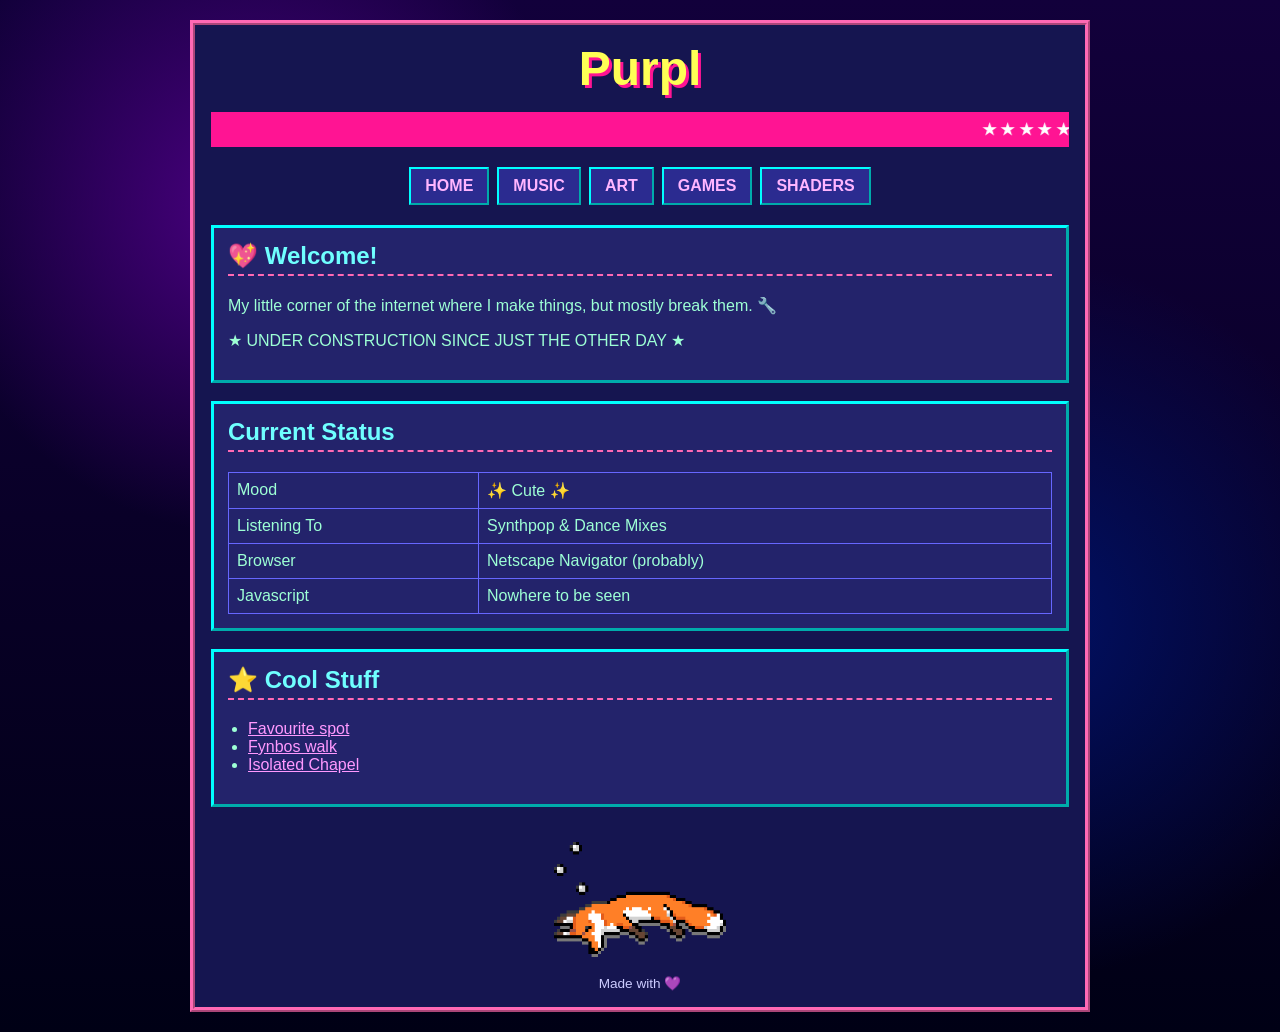
<file: index.html>
<!DOCTYPE html>
<html lang="en">
<head>
<meta charset="UTF-8">
<meta name="viewport" content="width=device-width, initial-scale=1.0">
<title>Purpl</title>

<link rel="stylesheet" type="text/css" href="90s-style.css">
</head>

<body>

<div id="page">

<h1>Purpl</h1>

<marquee scrollamount="6">
★ ★ ★ ★ ★ ★ ★ ★ ★ ★ ★ ★ ★ ★ ★ ★ ★ ★ ★ ★ ★ ★ ★ ★ ★ ★ ★ ★ ★ ★ ★ ★ ★ ★ ★ ★ ★ ★ ★ ★ ★ ★ ★ ★ ★ ★ ★
</marquee>

<nav>
<a href="index">HOME</a>
<a href="music">MUSIC</a>
<a href="art">ART</a>
<a href="games">GAMES</a>
<a href="shaders">SHADERS</a>
</nav>

<div class="box">
<h2>💖 Welcome!</h2>

<p>
My little corner of the internet where I make things, but mostly break them. 🔧
</p>

<p class="blink">
★ UNDER CONSTRUCTION SINCE JUST THE OTHER DAY ★
</p>
</div>

<div class="box">
<h2>Current Status</h2>

<table>
<tr><td>Mood</td><td>✨ Cute ✨</td></tr>
<tr><td>Listening To</td><td>Synthpop & Dance Mixes</td></tr>
<tr><td>Browser</td><td>Netscape Navigator (probably)</td></tr>
<tr><td>Javascript</td><td>Nowhere to be seen</td></tr>
</table>
</div>

<div class="box">
<h2>⭐ Cool Stuff</h2>

<ul>
<li><a href="https://maps.app.goo.gl/WMtGyZLqDHkW3XHn8">Favourite spot</a></li>
<li><a href="https://maps.app.goo.gl/gVqsD7mPZpPdFQG38">Fynbos walk</a></li>
<li><a href="https://maps.app.goo.gl/RR79m21ns1iFvm3Z9">Isolated Chapel</a></li>
</ul>
</div>

<div class="footer">
<br>
<img src="./art/footer-fox.png" width="20%"></img>
<br><br>
Made with 💜
</div>

</body>
</html>
</file>
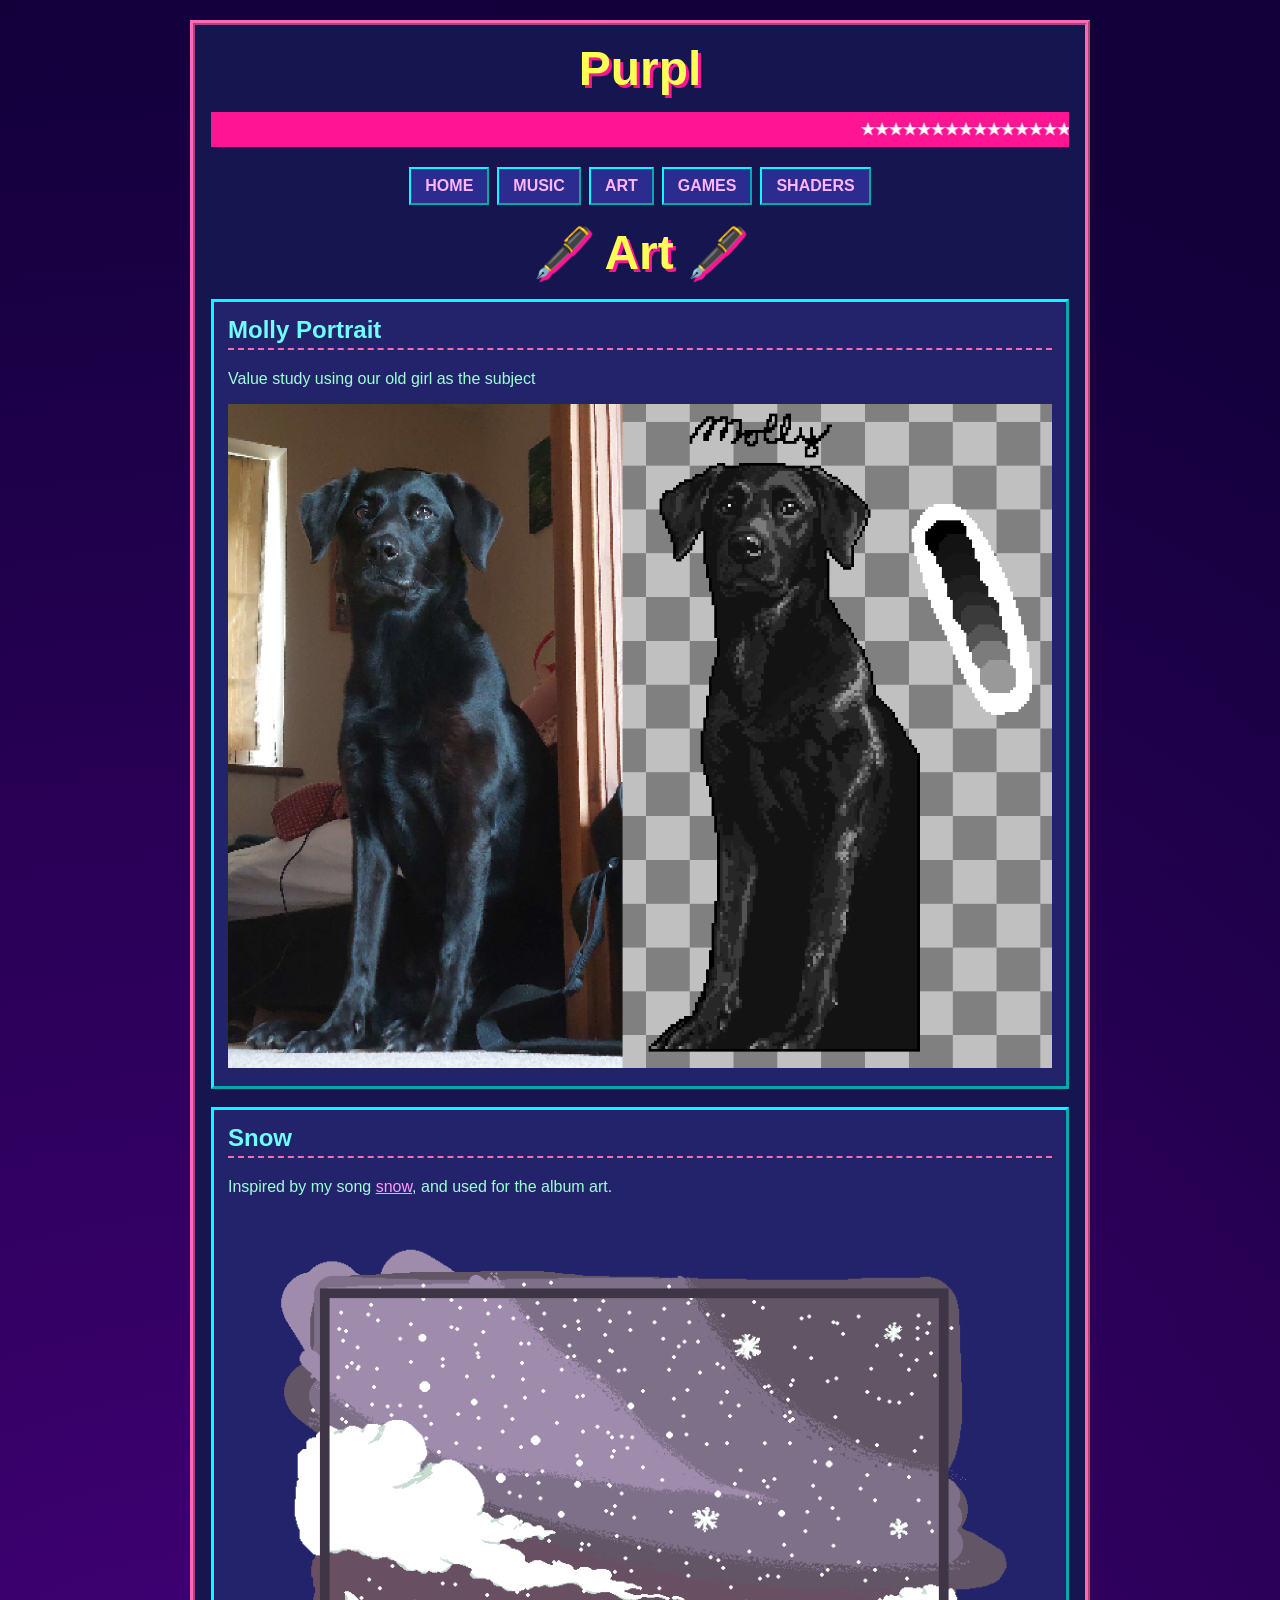
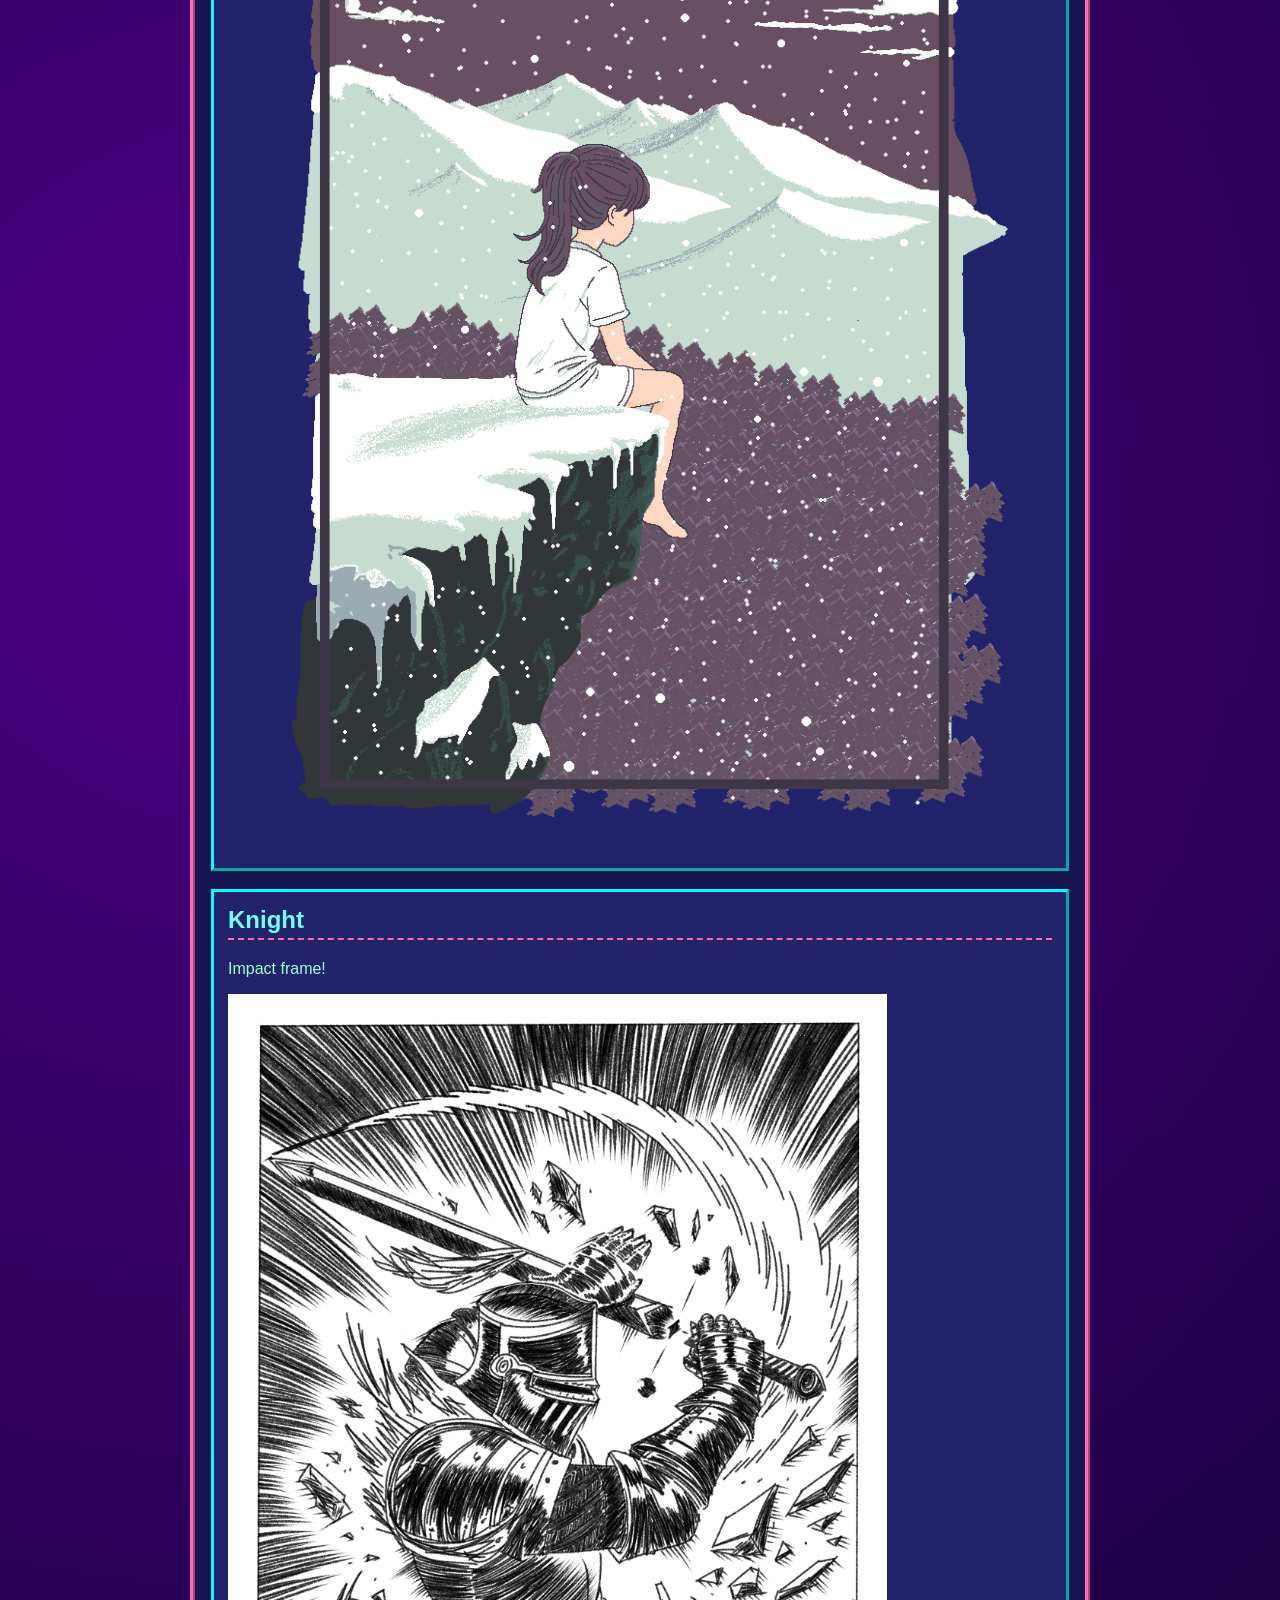
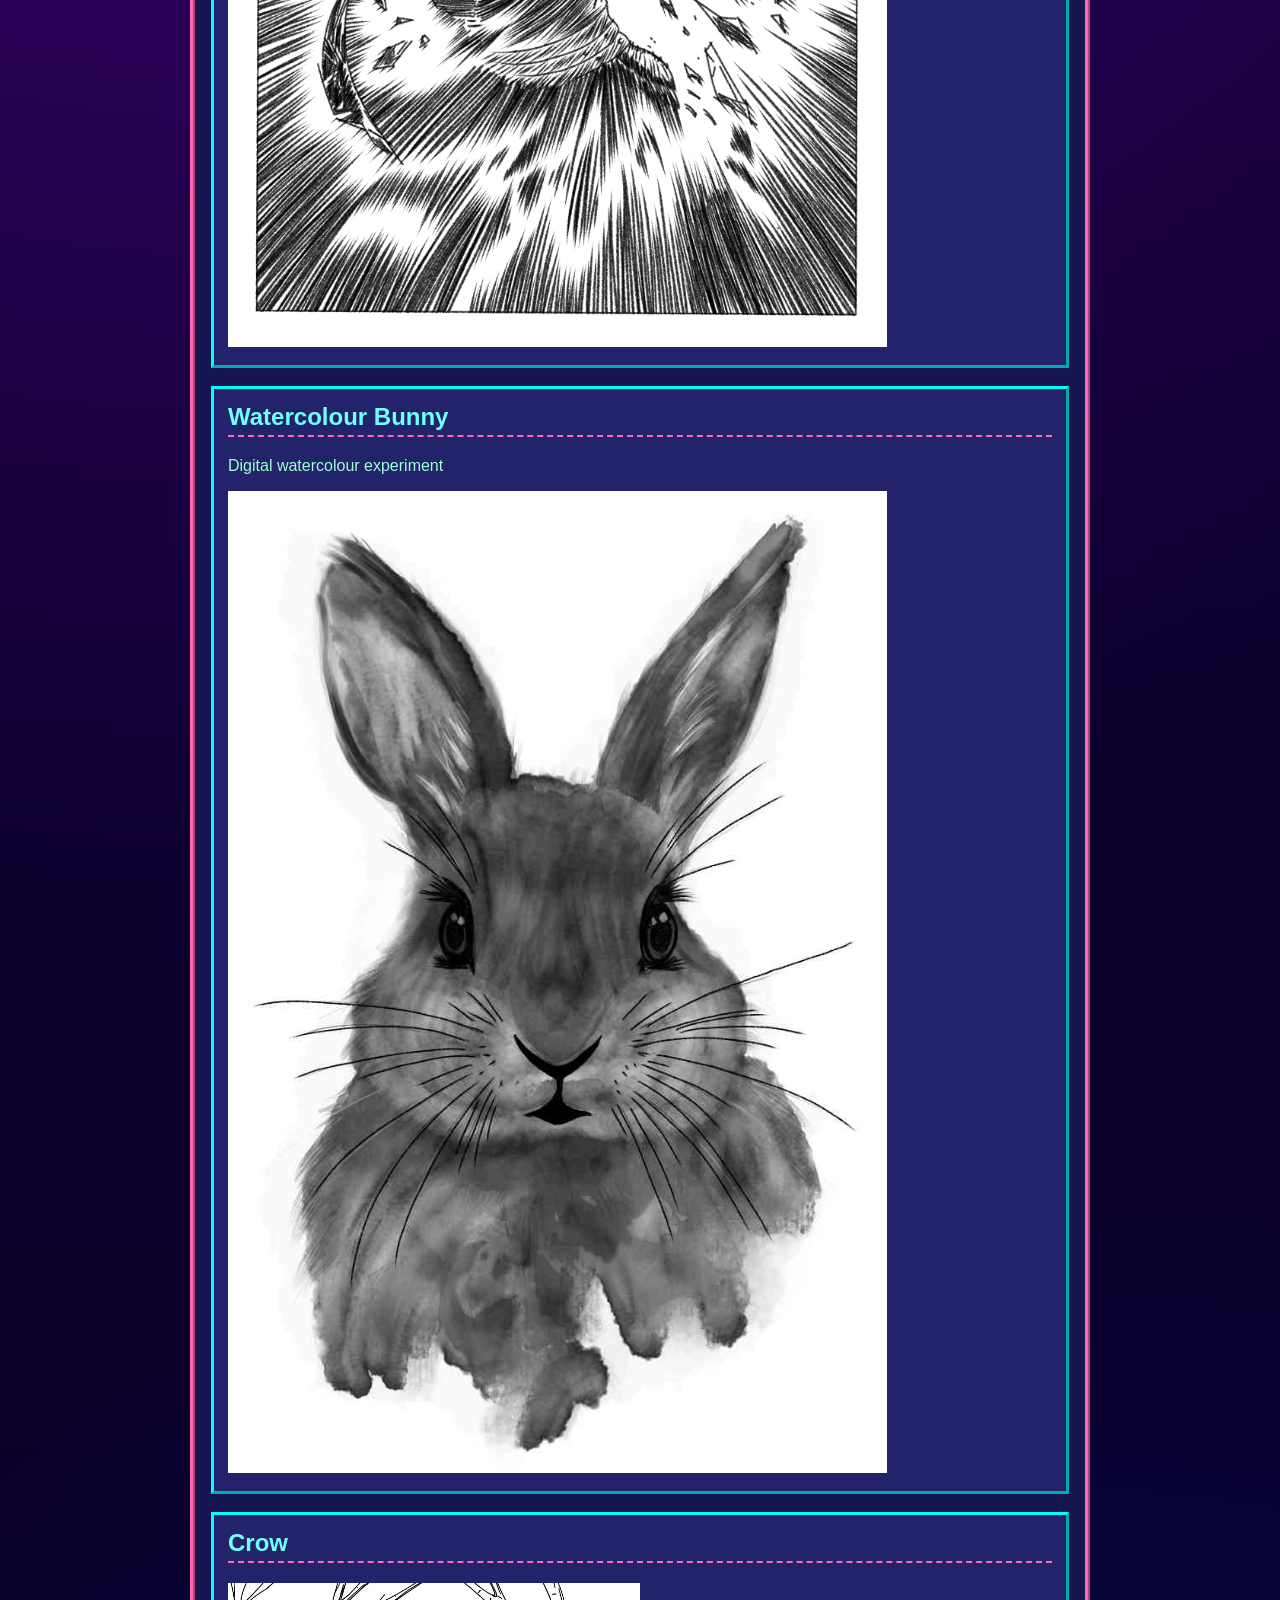
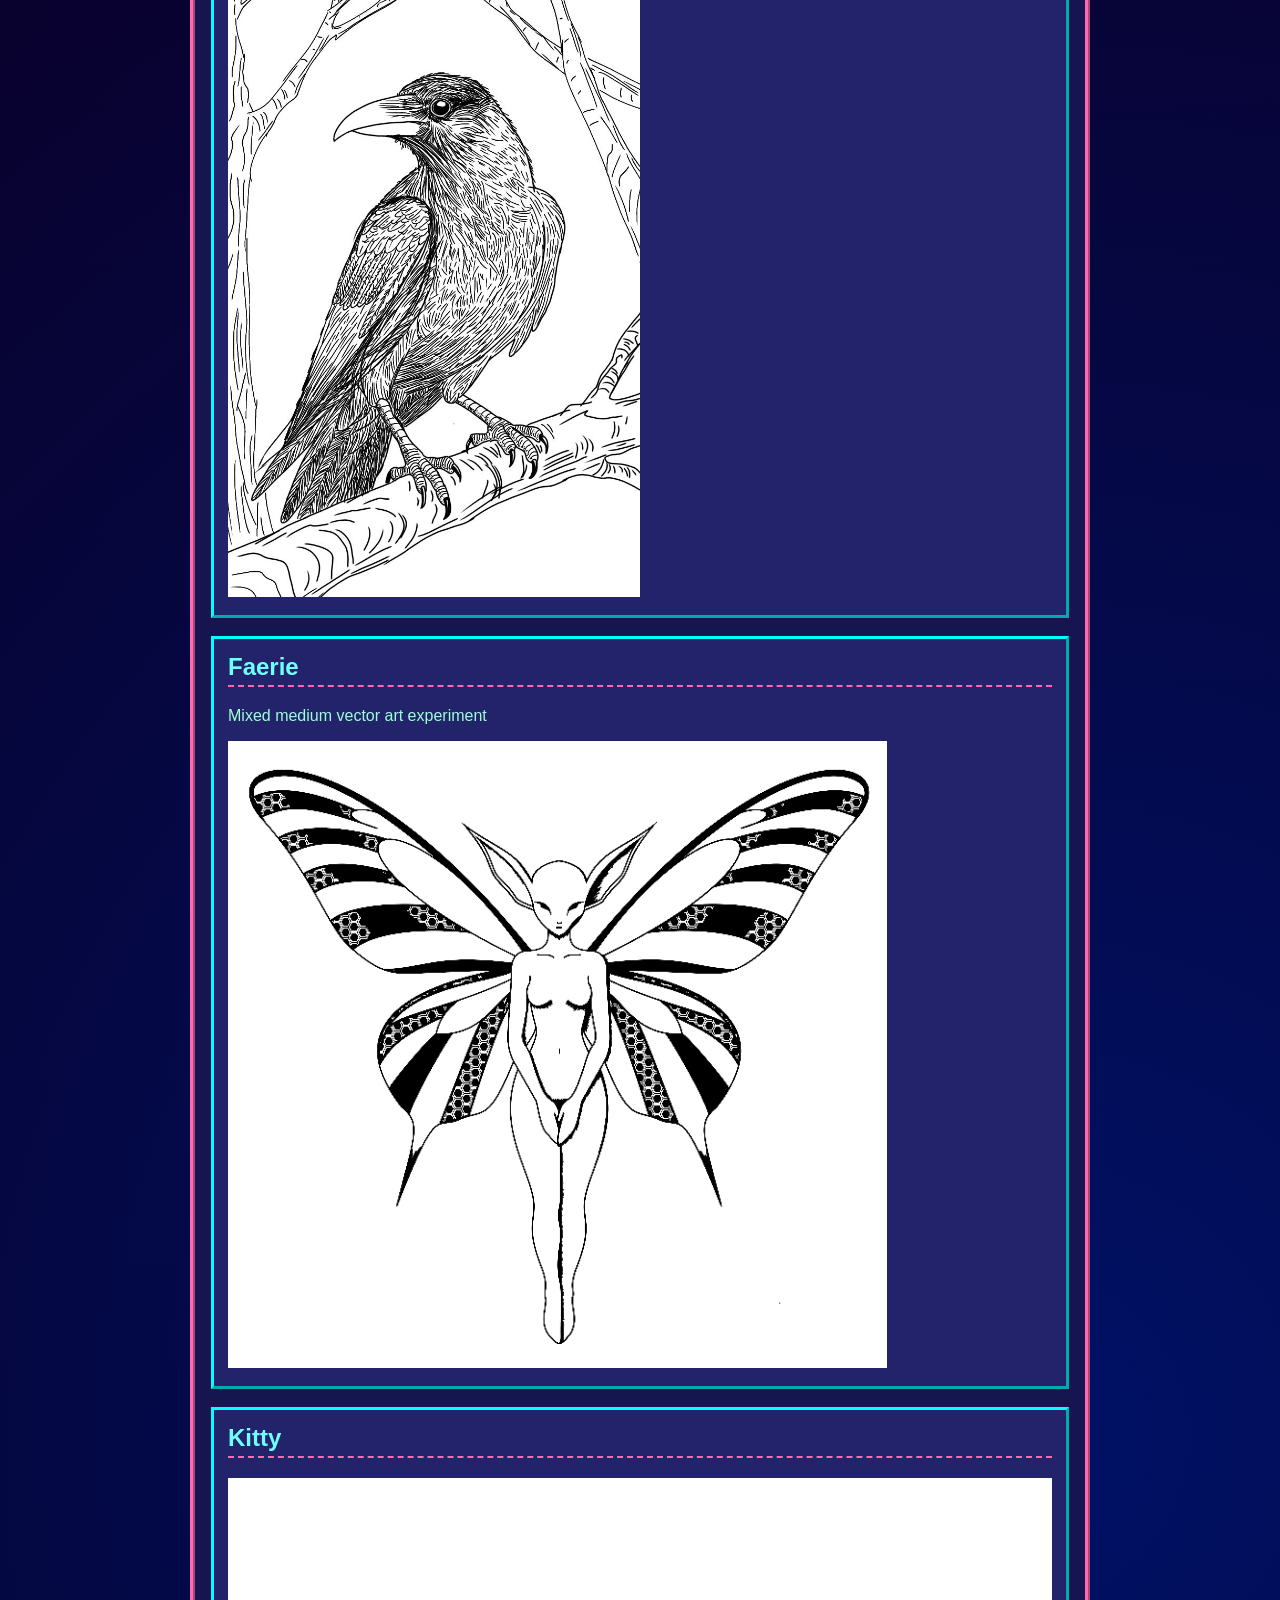
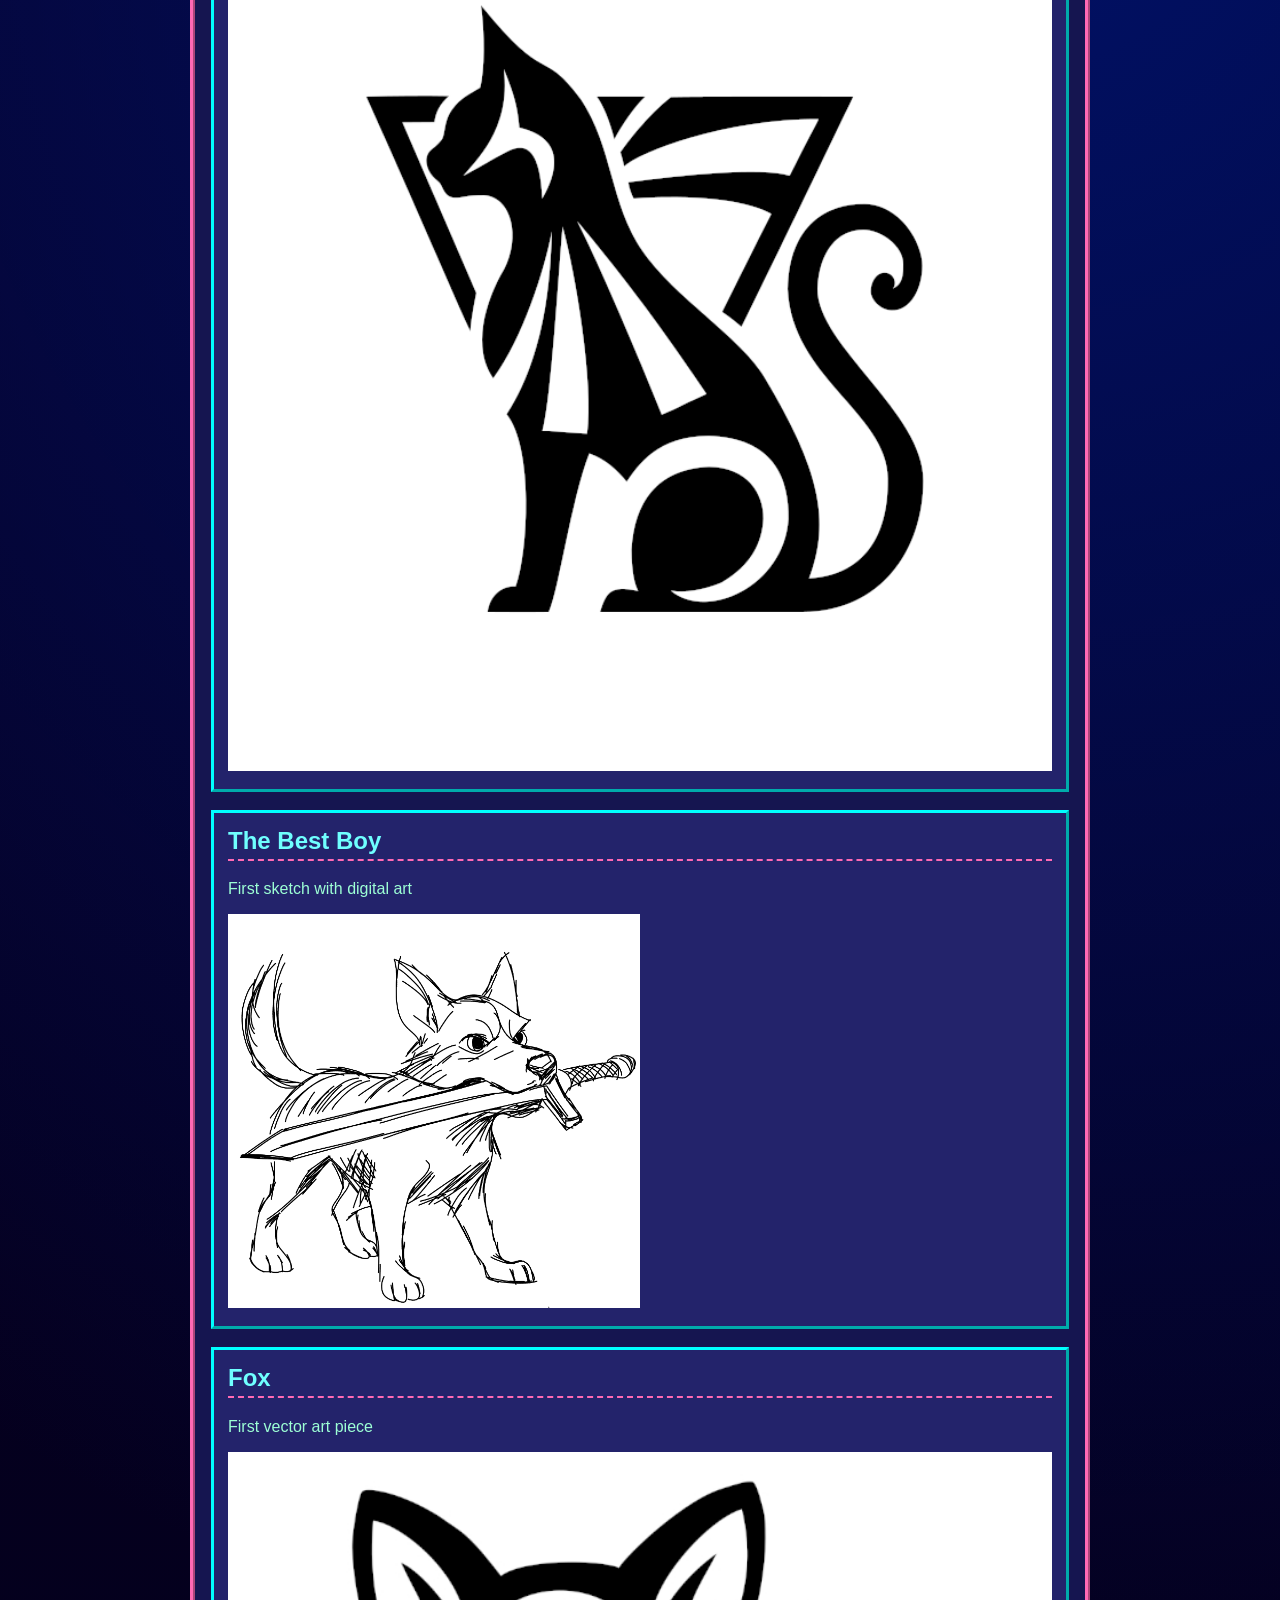
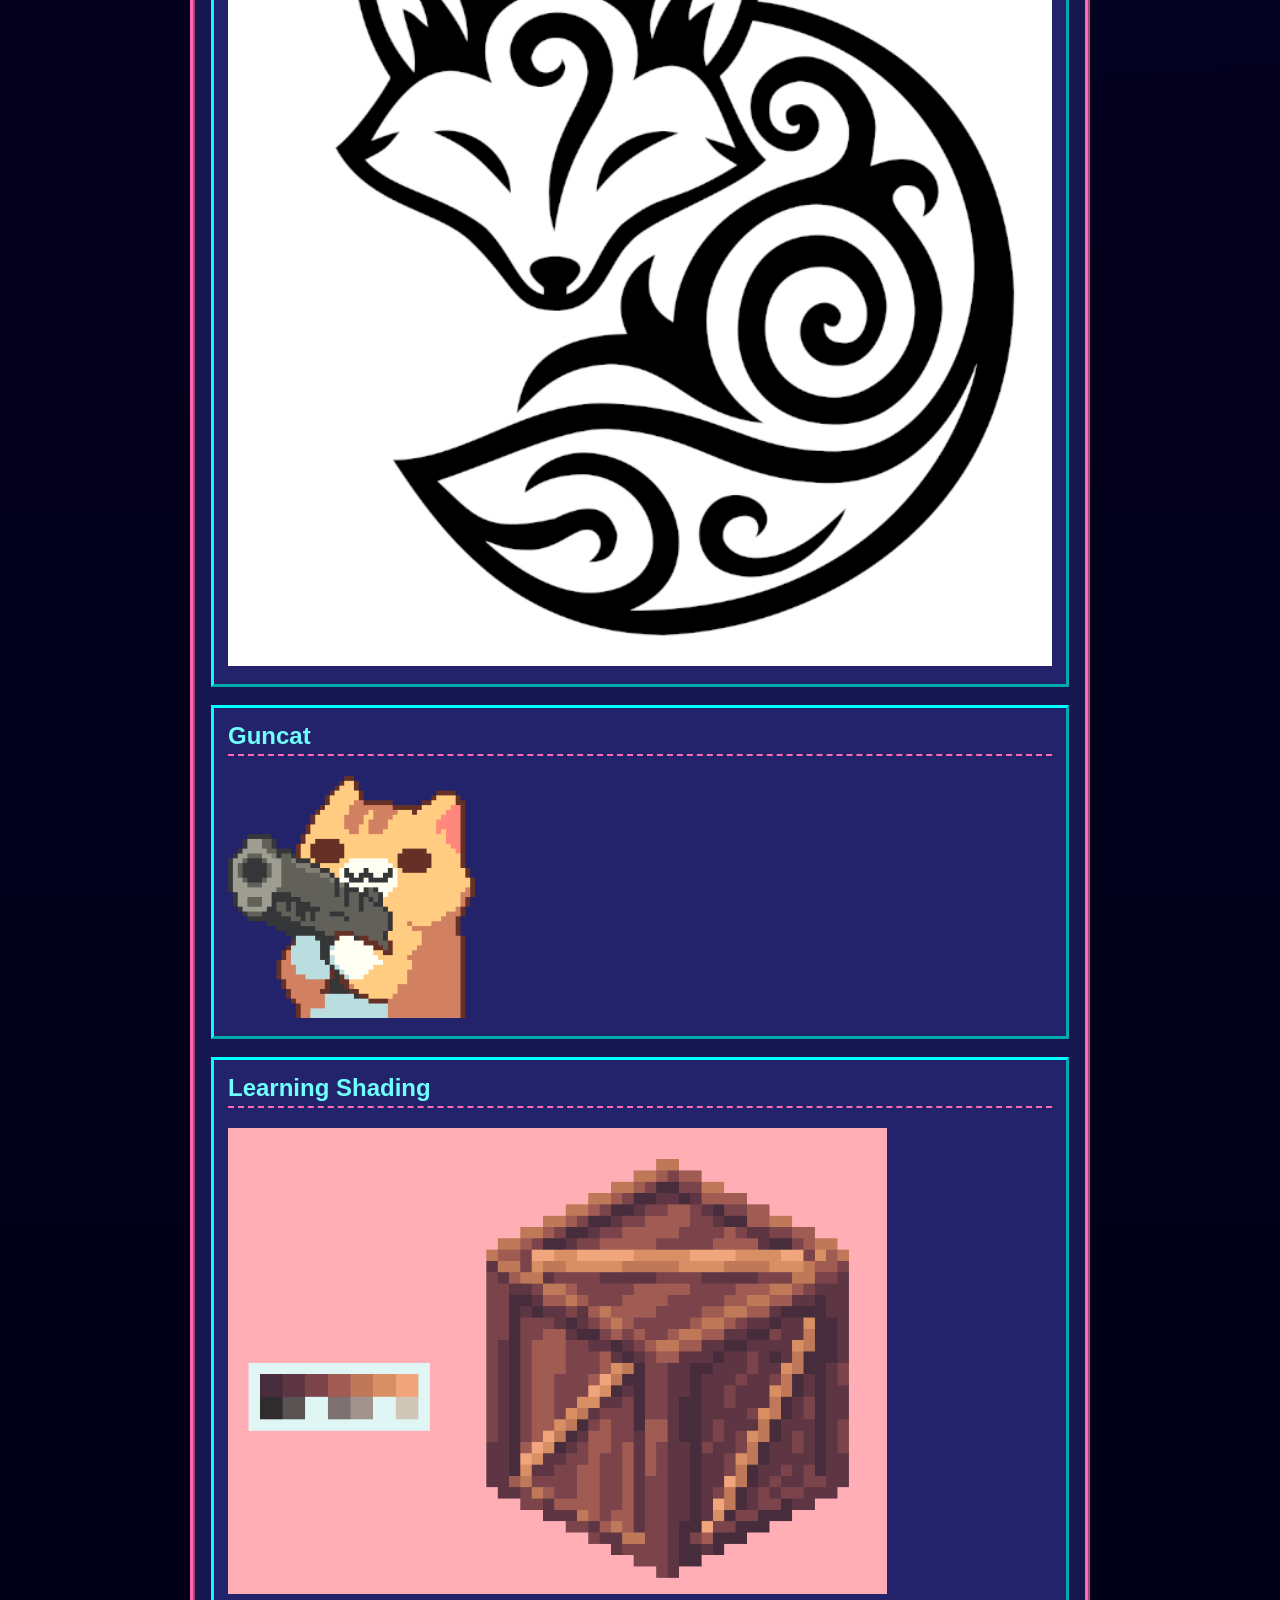
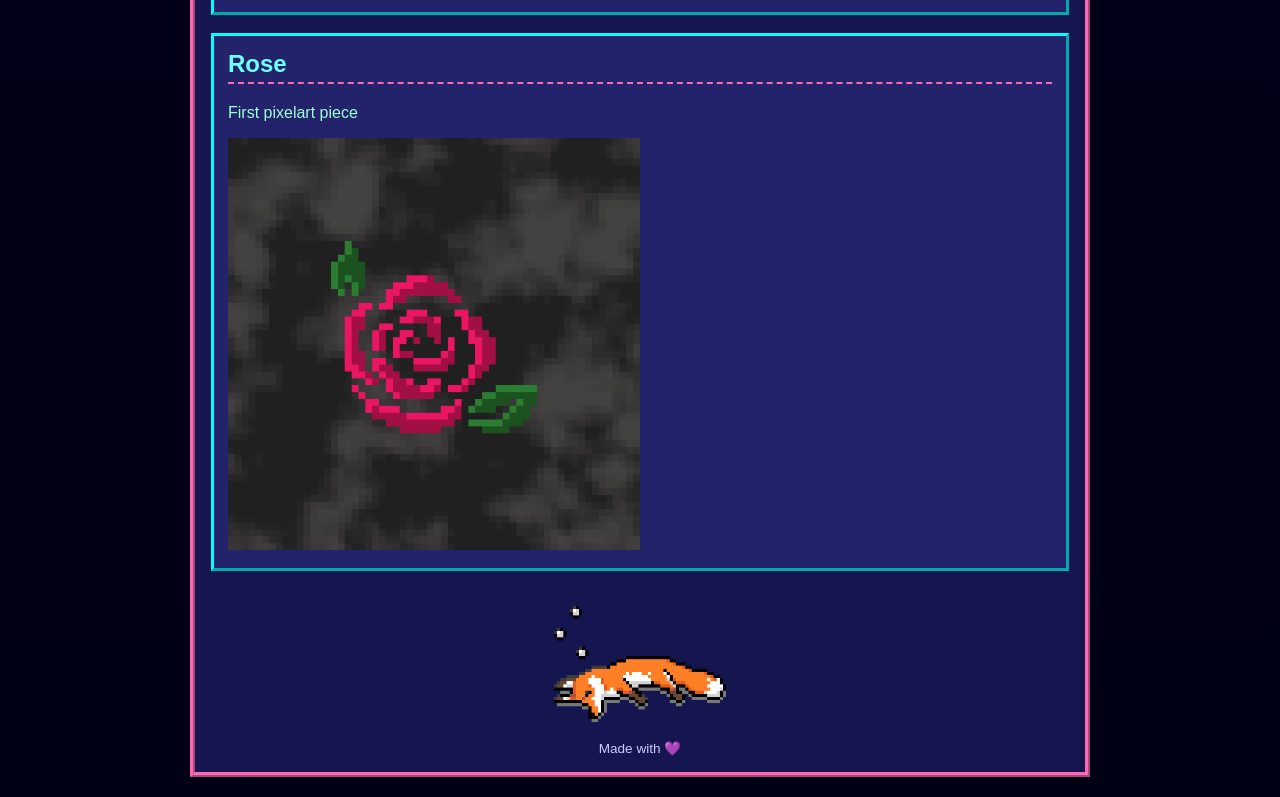
<file: art.html>
<!DOCTYPE html>
<html lang="en">
<head>
<meta charset="UTF-8">
<meta name="viewport" content="width=device-width, initial-scale=1.0">
<link rel="stylesheet" type="text/css" href="90s-style.css">

<title>🖋️ Art 🖋️</title>


</head>

<body>

<div id="page">

<h1>Purpl</h1>

<marquee scrollamount="6">
★★★★★★★★★★★★★★★★★★★★★★★★★★★★★★★★★★★★★★★★★★★★★★★★★★★★★★★★★★★★★★★★★★★★★★★★★★★★★★★★★★★★★★★★★★★★★★★★★★★★★★★★★★★★★★★★★★★★★★★★
</marquee>

<nav>
<a href="index">HOME</a>
<a href="music">MUSIC</a>
<a href="art">ART</a>
<a href="games">GAMES</a>
<a href="shaders">SHADERS</a>
</nav>

<h1>🖋️ Art 🖋️</h1>

<div class="box">
	<h2>Molly Portrait</h2>
	<p>Value study using our old girl as the subject</p>
	<img src="/art/molly.png" width=100%>
</div>

<div class="box" id="snow">
	<h2>Snow</h2>
	<p>Inspired by my song <a href="music#snow">snow</a>, and used for the album art.</p>
	<img src="/art/snow.png" width=100%>
</div>

<div class="box">
	<h2>Knight</h2>
	<p>Impact frame!</p>
	<img src="/art/Knight.png" width=80%>
</div>

<div class="box">
	<h2>Watercolour Bunny</h2>
	<p>Digital watercolour experiment</p>
	<img src="/art/bunni.jpg" width=80%>
</div>

<div class="box">
	<h2>Crow</h2>
	<img src="/art/Crow.jpg" width=50%>
</div>

<div class="box">
	<h2>Faerie</h2>
	<p>Mixed medium vector art experiment</p>
	<img src="/art/faerie.jpg" width=80%>
</div>

<div class="box">
	<h2>Kitty</h2>
	<img src="/art/Kitty.png" width=100%>
</div>

<div class="box">
	<h2>The Best Boy</h2>
	<p>First sketch with digital art</p>
	<img src="/art/boi.png" width=50%>
</div>

<div class="box">
	<h2>Fox</h2>
	<p>First vector art piece</p>
	<img src="/art/fox.jpg" width=100%>
</div>

<div class="box">
	<h2>Guncat</h2>
	<img src="/art/guncat.png" width=30%>
</div>

<div class="box">
	<h2>Learning Shading</h2>
	<img src="/art/crate.png" width=80%>
</div>

<div class="box">
	<h2>Rose</h2>
	<p>First pixelart piece</p>
	<img src="/art/Rose.png" width=50%>
</div>




<div class="footer">
<br>
<img src="./art/footer-fox.png" width="20%"></img>
<br><br>
Made with 💜
</div>

</body>
</html>
</file>
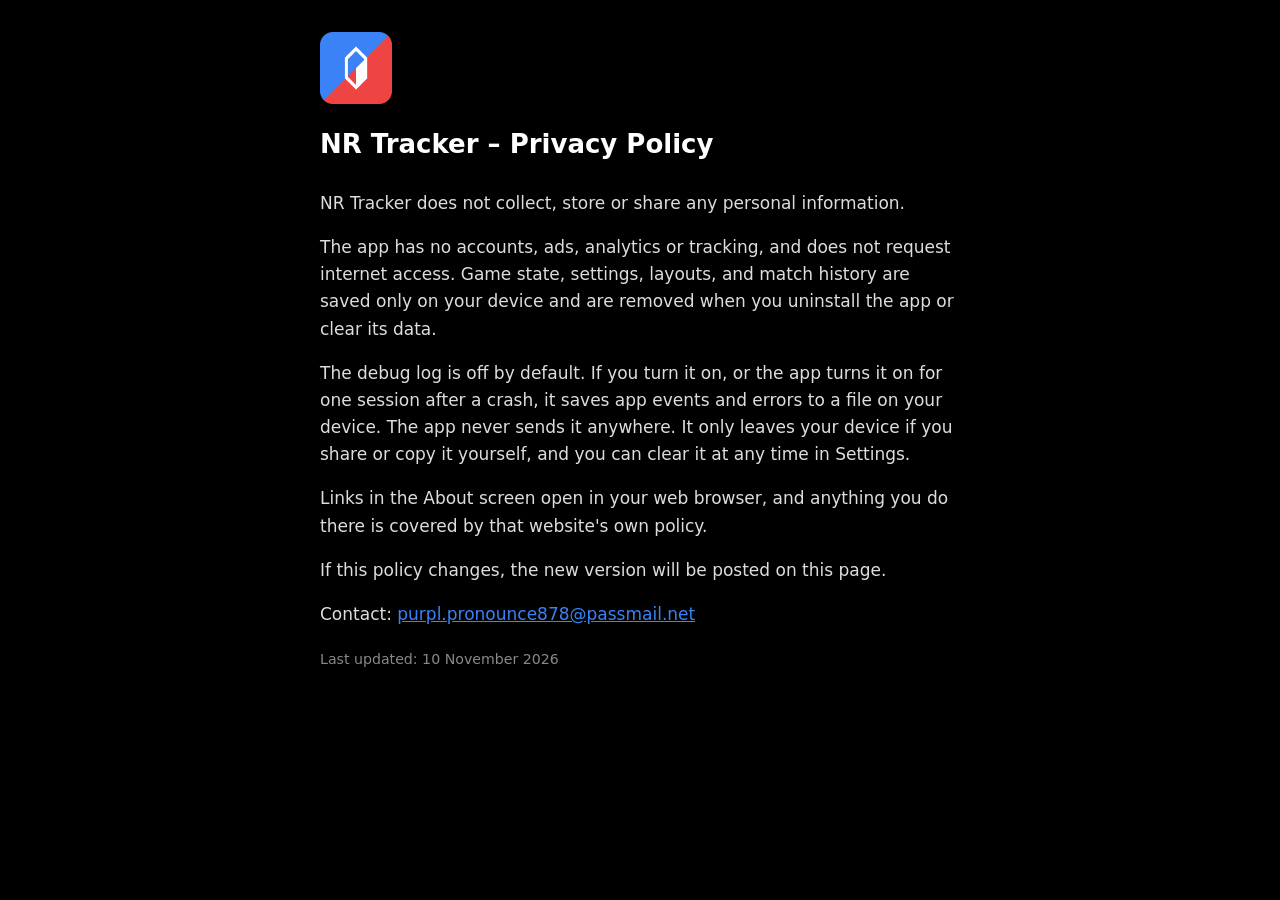
<file: NRPrivacyPolicy.html>
<!DOCTYPE html>
<html lang="en">
<head>
<meta charset="utf-8">
<meta name="viewport" content="width=device-width, initial-scale=1">
<title>NR Tracker – Privacy Policy</title>
<link rel="icon" href="assets/nricon.png">
<style>
  body { margin: 0; padding: 32px 20px; background: #000; color: #ddd; font: 17px/1.6 system-ui, sans-serif; }
  main { max-width: 640px; margin: 0 auto; }
  img { width: 72px; height: 72px; }
  h1 { font-size: 26px; margin: 12px 0 24px; color: #fff; }
  a { color: #3b82f6; }
  small { color: #888; }
</style>
</head>
<body>
<main>
  <img src="assets/nricon.png" alt="">
  <h1>NR Tracker – Privacy Policy</h1>
  <p>NR Tracker does not collect, store or share any personal information.</p>
  <p>The app has no accounts, ads, analytics or tracking, and does not request internet access. Game state, settings, layouts, and match history are saved only on your device and are removed when you uninstall the app or clear its data.</p>
  <p>The debug log is off by default. If you turn it on, or the app turns it on for one session after a crash, it saves app events and errors to a file on your device. The app never sends it anywhere. It only leaves your device if you share or copy it yourself, and you can clear it at any time in Settings.</p>
  <p>Links in the About screen open in your web browser, and anything you do there is covered by that website's own policy.</p>
  <p>If this policy changes, the new version will be posted on this page.</p>
  <p>Contact: <a href="mailto:purpl.pronounce878@passmail.net">purpl.pronounce878@passmail.net</a></p>
  <p><small>Last updated: 10 November 2026</small></p>
</main>
</body>
</html>
</file>
<file: 90s-style.css>
body{
    margin:0;
    background:#05052d;
    color:#9dffd5;
    font-family:"Comic Sans MS",Verdana,sans-serif;
    background:
        radial-gradient(circle at 20% 20%, #4b0082 0, transparent 25%),
        radial-gradient(circle at 80% 60%, #001166 0, transparent 30%),
        linear-gradient(#12003b,#000015);
}

#page{
    max-width:900px;
    width:min(92vw,900px);
    margin:20px auto;
    background:#151550;
    border:5px ridge hotpink;
    padding:16px;
    box-sizing:border-box;
}

h1{
    margin:0;
    text-align:center;
    color:#ffff55;
    text-shadow:3px 3px deeppink;
    font-size:clamp(2rem,5vw,3rem);
}

marquee{
    background:#ff1493;
    color:white;
    font-weight:bold;
    padding:8px;
    margin:16px 0;
}

nav{
    display:flex;
    flex-wrap:wrap;
    justify-content:center;
    gap:8px;
    margin-bottom:20px;
}

nav a{
    background:#2b2b90;
    color:#ffb5ff;
    padding:8px 14px;
    border:2px outset cyan;
    text-decoration:none;
    font-weight:bold;
}

nav a:hover{
    background:#ff1493;
    color:white;
}

.box{
    background:#23236b;
    border:3px outset cyan;
    padding:14px;
    margin:18px 0;
}

h2{
    margin-top:0;
    color:#6fffff;
    border-bottom:2px dashed hotpink;
    padding-bottom:4px;
}

table{
    width:100%;
    border-collapse:collapse;
}

td{
    border:1px solid #6666ff;
    padding:8px;
}

ul{
    padding-left:20px;
}

a{
    color:#ff99ff;
}

.counter{
    margin-top:25px;
    text-align:center;
    font-size:1.3rem;
    color:yellow;
    font-family:monospace;
}

.footer{
    margin-top:20px;
    text-align:center;
    font-size:.85rem;
    color:#ccccff;
}

.blink{
    animation:blink 1s step-end infinite;
}

@keyframes blink{
    50%{opacity:0;}
}

textarea,
input[type=text]{
    width:100%;
    max-width:100%;
    box-sizing:border-box;
    background:#111144;
    color:white;
    border:2px inset hotpink;
    padding:8px;
    margin:6px 0;
}

input[type=submit],
input[type=reset]{
    margin:4px;
    padding:8px 16px;
    font-weight:bold;
    cursor:pointer;
}

pre{
    text-align:center;
    color:#99ffdd;
    overflow:auto;
}

@media (max-width:600px){

nav{
    flex-direction:column;
}

nav a{
    text-align:center;
}

table,
tbody,
tr,
td{
    display:block;
}

td{
    border-bottom:none;
}

td:first-child{
    font-weight:bold;
    background:#303080;
}
}
</file>
